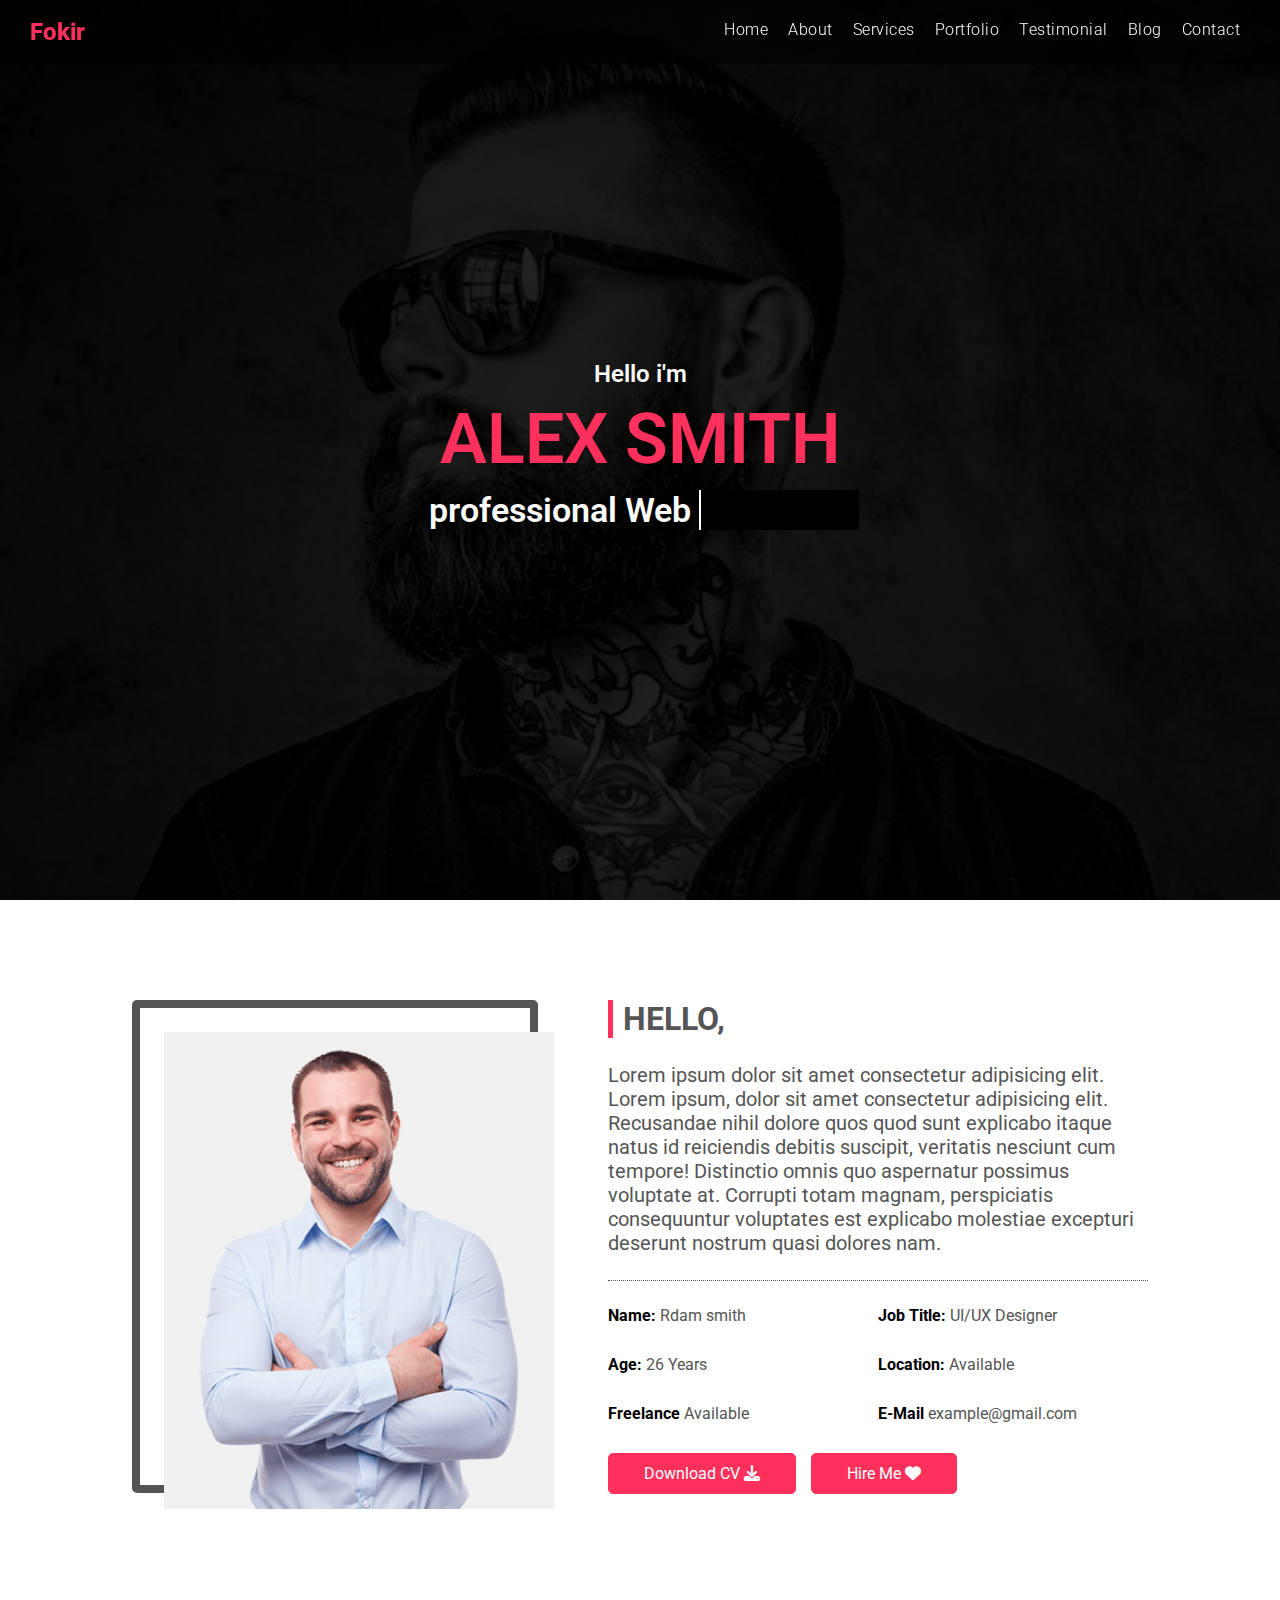
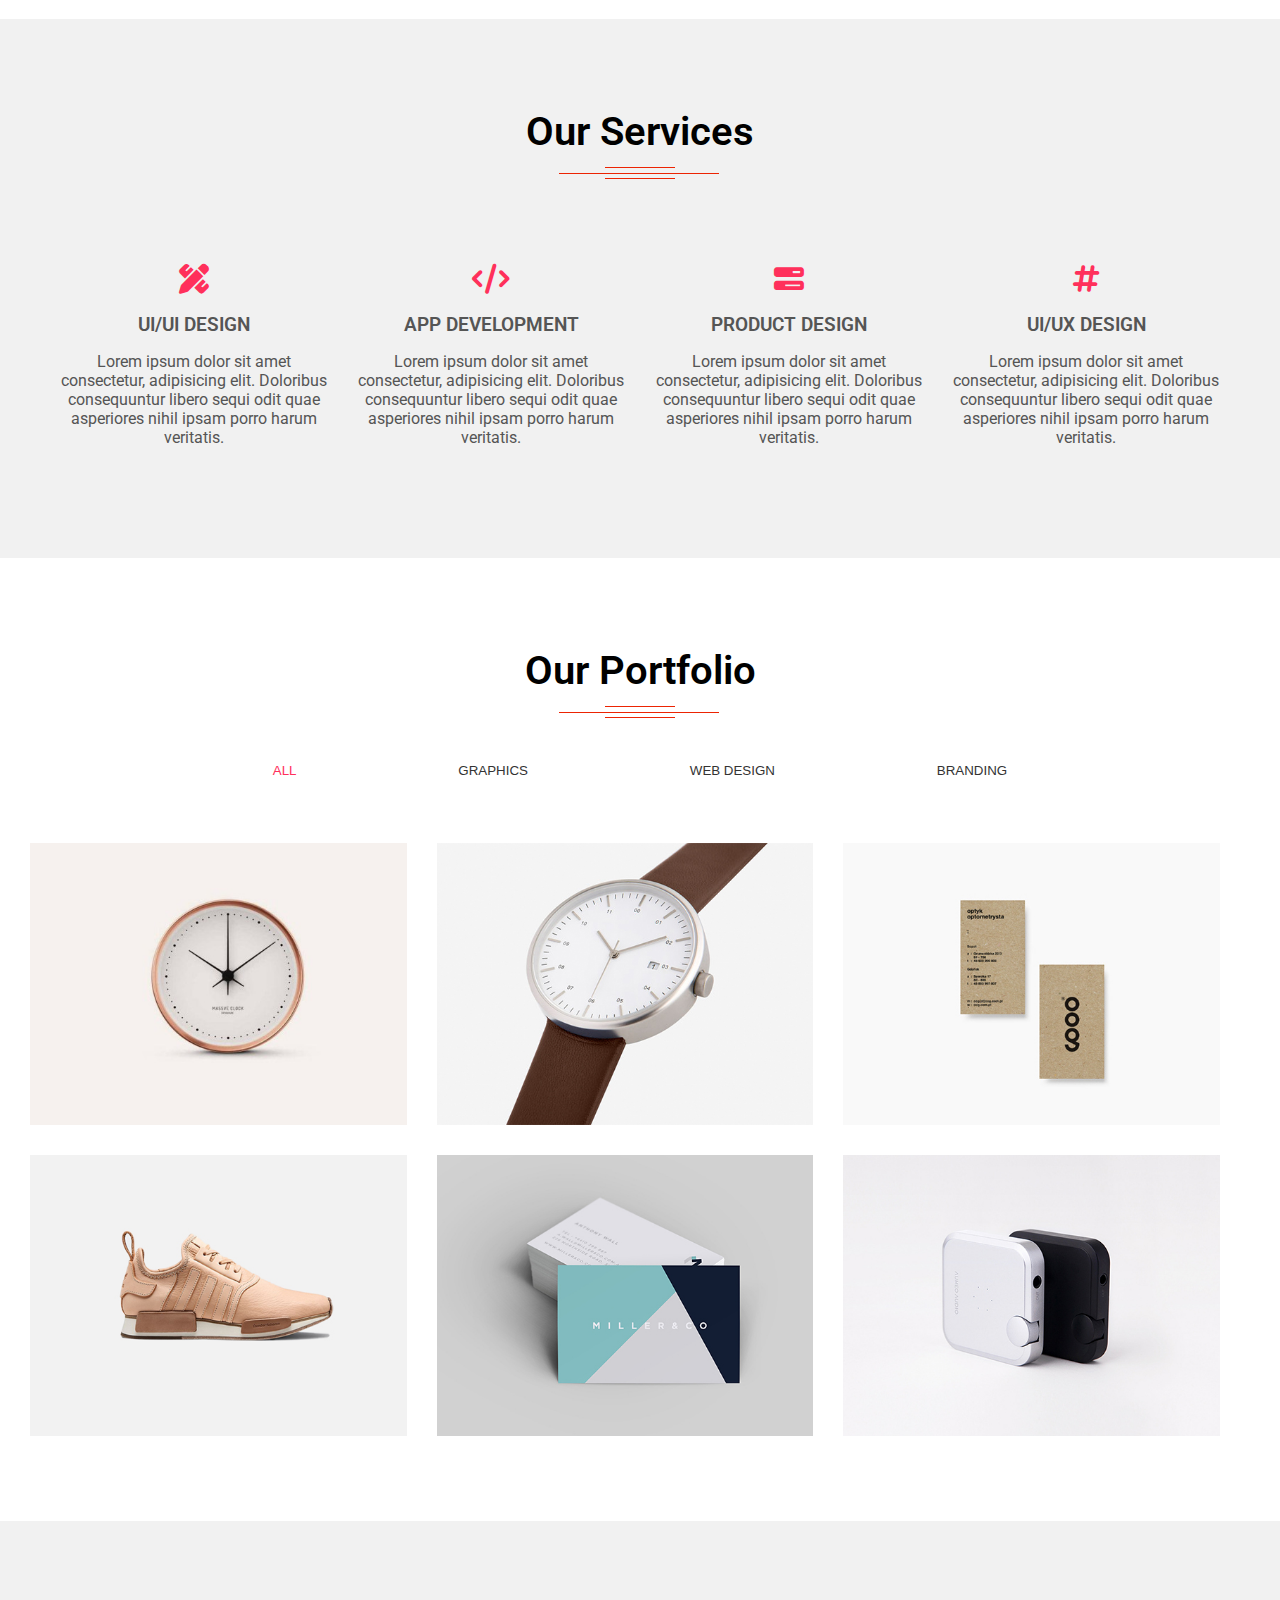
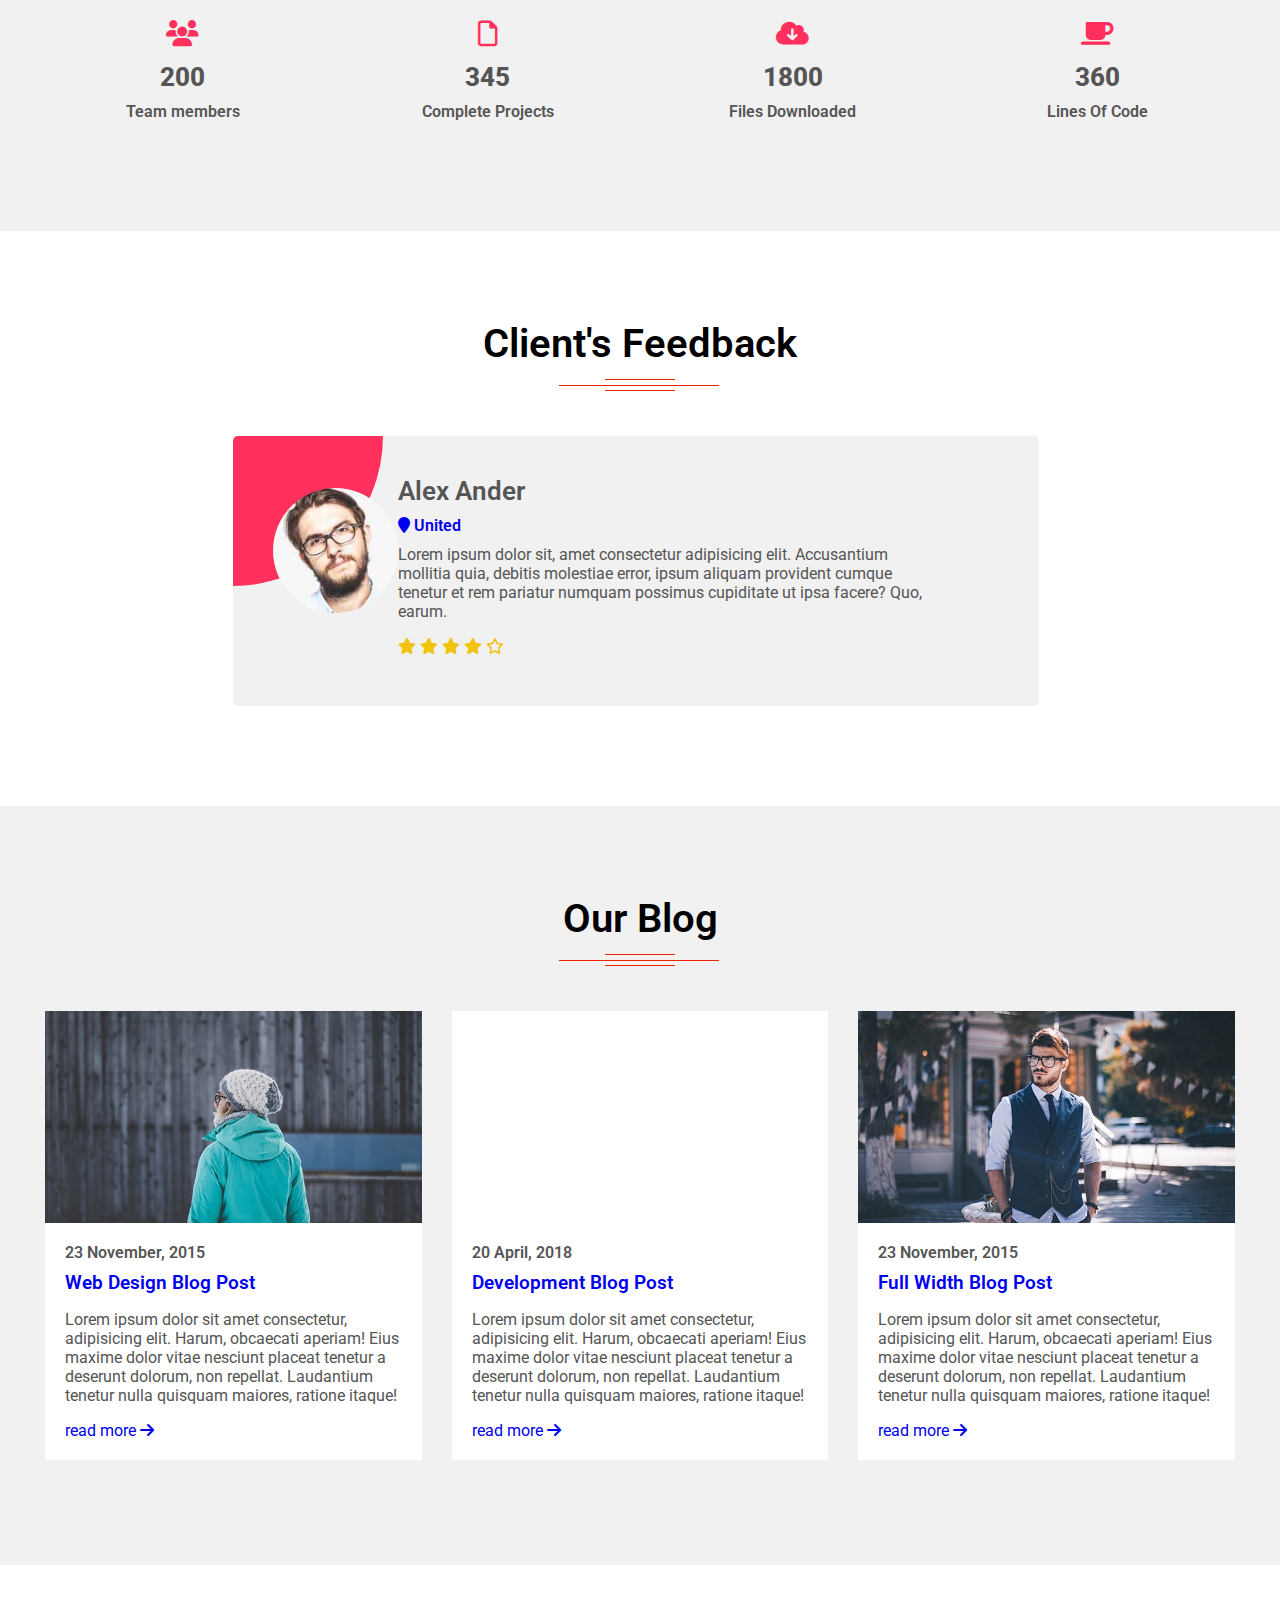
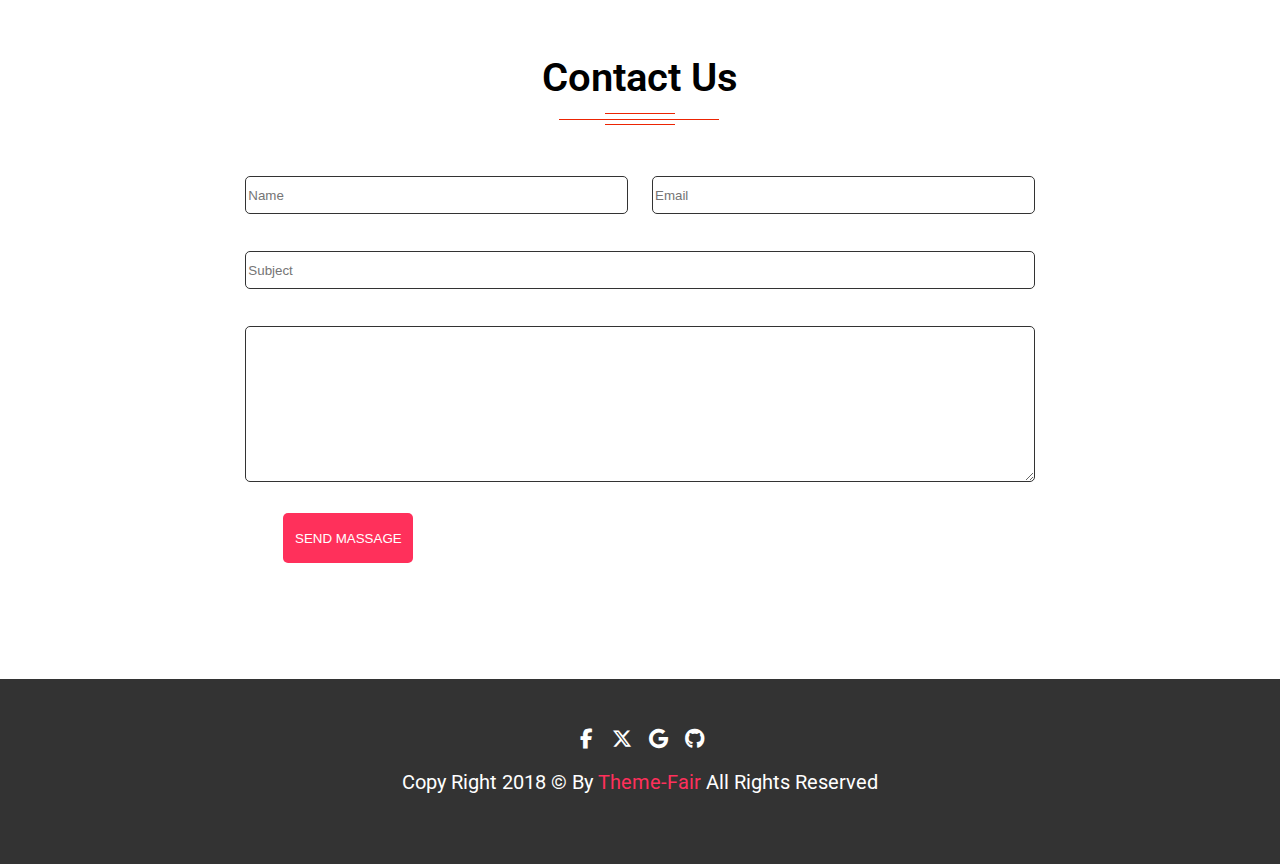
<file: index.html>
<html>
    <head>
        <title>Fokir - Personal Portfolio Bootstrap Template</title>

        <link rel="stylesheet" href="css/container.css"/>
        <link rel="stylesheet" href="css/start.css"/>
        <link rel="stylesheet" href="https://cdnjs.cloudflare.com/ajax/libs/font-awesome/6.5.1/css/all.min.css"/>
        <link rel="preconnect" href="https://fonts.googleapis.com">
        <link rel="preconnect" href="https://fonts.gstatic.com" crossorigin>
        <link href="https://fonts.googleapis.com/css2?family=Roboto:ital,wght@0,100;0,300;0,400;0,500;0,700;0,900;1,100;1,300;1,400;1,500;1,700;1,900&display=swap" rel="stylesheet">
        <link rel="stylesheet" href="css/style.css"/>
        <link rel="stylesheet" href="css/media.css">
    </head>

    <body>
        <header>
            <div class="container main-bar">
                <div class="sm-25 md-25 lg-25 xl-25 xxl-25">
                    <div class="main-logo">
                        <a href="index.html">Fokir</a>
                    </div>
                </div>
                <div class="sm-75 md-75 lg-75 xl-75 xxl-75 ">
                    <div class="menu">
                        <ul class="float-right">
                            <li><a href="#Home">Home</a></li>
                            <li><a href="#About">About</a></li>
                            <li><a href="#Services">Services</a></li>
                            <li><a href="#Portfolio">Portfolio</a></li>
                            <li><a href="#Testimonial">Testimonial</a></li>
                            <li><a href="#Blog">Blog</a></li>
                            <li><a href="#Contact">Contact</a></li>
                        </ul>
                    </div>
                </div>
            </div>
        </header>

        <section class="head-section" id="Home">
            <div class="center-height">
                <div class="text-cell">
                    <h3>Hello i'm</h3>
                    <h1>alex smith</h1>
                    <h4>professional Web
                            <span></span>
                    </h4>
                </div>
            </div>
        </section>
        <section class="about" id="About">
            <div class="container">
                <div class="sm-33 md-33 lg-33 xl-33 xxl-33 s-lg-margin s-xl-mragin s-xxl-margin">
                    <div class="border-box">
                        <div class="photo">
                            <img src="images/about.jpg" alt="personal image">
                            <div class="over">
                                <div class="icons">
                                    <ul>
                                        <li>
                                            <a href="#"><i class="fa-brands fa-facebook-f"></i></a>
                                        </li>
                                        <li>
                                            <a href="#"><i class="fa-brands fa-x-twitter"></i></a>
                                        </li>
                                        <li>
                                            <a href="#"><i class="fa-brands fa-google"></i></a>
                                        </li>
                                        <li>
                                            <a href="#"><i class="fa-brands fa-github"></i></a>
                                        </li>
                                    </ul>
                                </div>
                            </div>
                        </div>
                    </div>
                </div>
                <div class = "sm-50 md-50 lg-50 xl-50 xxl-50">
                    <div class="profile">
                        <h2>hello,</h2>
                        <p>Lorem ipsum dolor sit amet consectetur adipisicing elit. Lorem ipsum, dolor sit amet consectetur adipisicing elit. Recusandae nihil dolore quos quod sunt explicabo itaque natus id reiciendis debitis suscipit, veritatis nesciunt cum tempore! Distinctio omnis quo aspernatur possimus voluptate at. Corrupti totam magnam, perspiciatis consequuntur voluptates est explicabo molestiae excepturi deserunt nostrum quasi dolores nam.</p>
                        
                        <div class="profile-info">
                            <ul>
                                <li>
                                    <span>name:</span>
                                    Rdam smith
                                </li>
                                <li>
                                    <span>Job Title:</span>
                                    UI/UX Designer
                                </li>
                                <li>
                                    <span>age:</span>
                                    26 Years
                                </li>
                                <li>
                                    <span>location:</span>
                                    Available
                                </li>
                                <li>
                                    <span>freelance</span>
                                    Available
                                </li>
                                <li>
                                    <span>e-mail</span>
                                    <a href="mailto:example@gmail.com">example@gmail.com</a>
                                </li>
                            </ul>
                            <div class="hirring-area">
                                <a href="#">
                                    download CV
                                    <i class="fa-solid fa-download"></i>
                                </a>
                                <a href="#" >
                                    hire me
                                    <i class="fa-solid fa-heart"></i>
                                </a>
                            </div>
                        </div>
                    </div>
                </div>
            </div> 
        </section>
        <section class="services" id="Services">
            <div class="container">
                <div class="main-header">
                    <h2>Our Services</h2>
                </div>
                <div>
                    <div class="services-container">
                        <div class="one-service floater">
                            <i class="fa-solid fa-pen-ruler"></i>
                            <h3>ui/ui design</h3>
                            <p>Lorem ipsum dolor sit amet consectetur, adipisicing elit. Doloribus consequuntur libero sequi odit quae asperiores nihil ipsam porro harum veritatis.</p>
                        </div>
                        <div class="one-service floater">
                            <i class="fa-solid fa-code"></i>
                            <h3>app development</h3>
                            <p>Lorem ipsum dolor sit amet consectetur, adipisicing elit. Doloribus consequuntur libero sequi odit quae asperiores nihil ipsam porro harum veritatis.</p>
                        </div>
                        <div class="one-service floater">
                            <i class="fa-solid fa-bars-progress"></i>
                            <h3>product design</h3>
                            <p>Lorem ipsum dolor sit amet consectetur, adipisicing elit. Doloribus consequuntur libero sequi odit quae asperiores nihil ipsam porro harum veritatis.</p>
                        </div>
                        <div class="one-service floater">
                            <i class="fa-solid fa-hashtag"></i>
                            <h3>ui/ux design</h3>
                            <p>Lorem ipsum dolor sit amet consectetur, adipisicing elit. Doloribus consequuntur libero sequi odit quae asperiores nihil ipsam porro harum veritatis.</p>
                        </div>

                    </div>
                </div>
            </div>
        </section>
        <section class="portfolio" id="Portfolio">
            <div class="container">
                <div class="main-header">
                    <h2>our portfolio</h2>
                </div>
                <div class="filter">
                    <button class="colored">all</button>
                    <button>graphics</button>
                    <button>web design</button>
                    <button>branding</button>
                </div>
                <div class="portofolio-images">
                    <div class="sm-100 md-50 lg-33 xl-33 xxl-33 inner-block-margin">
                        <div class="inner">
                            <a href="images/portfolio/1.jpg" target="_blank" class="dark-screen"  >
                            <img src="images/portfolio/1.jpg" alt="clock">
                            <div class="dark-over">
                                <i class="fa-regular fa-file-image"></i>
                            </div>
                        </div>
                        </a>
                    </div>
                    <div class="sm-100 md-50 lg-33 xl-33 xxl-33 inner-block-margin">
                        <div class="inner">
                            <a href="images/portfolio/2.jpg" target="_blank" class="dark-screen" >
                                <img src="images/portfolio/2.jpg" alt="watch">
                                <div class="dark-over">
                                    <i class="fa fa-link"></i>
                                </div>
                            </a>
                        </div>
                    </div>
                    <div class="sm-100 md-50 lg-33 xl-33 xxl-33 inner-block-margin">
                        <div class="inner">
                            <a href="images/portfolio/3.jpg" target="_blank" class="dark-screen" >
                                <img src="images/portfolio/3.jpg" alt="card">
                                <div class="dark-over">
                                    <i class="fa-regular fa-file-video"></i>
                                </div>
                            </a>
                        </div>
                    </div>
                    <div class="sm-100 md-50 lg-33 xl-33 xxl-33 inner-block-margin">
                        <div class="inner">
                            <a href="images/portfolio/4.jpg" target="_blank" class="dark-screen" >
                                <img src="images/portfolio/4.jpg" alt="shoes">
                                <div class="dark-over">
                                    <i class="fa-regular fa-file-image"></i>
                                </div>
                            </a>
                        </div>
                    </div>
                    <div class="sm-100 md-50 lg-33 xl-33 xxl-33 inner-block-margin">
                        <div class="inner">
                            <a href="images/portfolio/5.jpg" target="_blank" class="dark-screen" >
                                <img src="images/portfolio/5.jpg" alt="cards">
                                <div class="dark-over">
                                    <i class="fa fa-link"></i>
                                </div>
                            </a>
                        </div>
                    </div>
                    <div class="sm-100 md-50 lg-33 xl-33 xxl-33 inner-block-margin">
                        <div class="inner">
                            <a href="images/portfolio/6.jpg" target="_blank" class="dark-screen" >
                                <img src="images/portfolio/6.jpg" alt="i donot know">
                                <div class="dark-over">
                                    <i class="fa-regular fa-file-image"></i>
                                </div>
                            </a>
                        </div>
                    </div>
                </div>
            </div>

        </section>
        <section class="good-facts">
            <div class="container">
                <div class="sm-100 md-50 lg-25 xl-25 xxl-25 inner-inline-margin">
                    <div class="inner">
                        <div class="icon"><i class="fa fa-users"></i></div>
                    <div class="icon-info">
                        <h3>200</h3>
                        <h4>Team members</h4>
                    </div>
                    </div>
                </div>
                <div class="sm-100 md-50 lg-25 xl-25 xxl-25 inner-inline-margin">
                    <div class="inner">
                        <div class="icon"><i class="fa-regular fa-file"></i></div>
                    <div class="icon-info">
                        <h3>345</h3>
                        <h4>Complete Projects</h4>
                    </div>
                    </div>
                </div>
                <div class="sm-100 md-50 lg-25 xl-25 xxl-25 inner-inline-margin">
                    <div class="inner">
                        <div class="icon"><i class="fa fa-cloud-download"></i></div>
                    <div class="icon-info">
                        <h3>1800</h3>
                        <h4>Files Downloaded</h4>
                    </div>
                    </div>
                </div>
                <div class="sm-100 md-50 lg-25 xl-25 xxl-25 inner-inline-margin">
                    <div class="inner">
                        <div class="icon"><i class="fa fa-coffee"></i></div>
                    <div class="icon-info">
                        <h3>360</h3>
                        <h4>Lines Of Code</h4>
                    </div>
                    </div>
                </div>
            </div>
        </section>
        <section class="testimonial" id="Testimonial">
            <div class="container">
                <div class="main-header">
                    <h2>Client's Feedback</h2>
                </div>
                <div class="client-rev">
                    <div class="l-lg-margin xl-mragin l-xxl-margin l-sm-margin l-md-margin sm-75 md-75 lg-66 xl-66 rev-box">
                        <div class="client-image">
                            <img src="images/feedback.jpg" alt="iage for client">
                        </div>
                        <div class="rev-content">
                            <h3>Alex ander</h3>
                            <h4><a href="#">
                                <i class="fa-solid fa-location-pin"></i>
                                united
                            </a></h4>
                            <p>Lorem ipsum dolor sit, amet consectetur adipisicing elit. Accusantium mollitia quia, debitis molestiae error, ipsum aliquam provident cumque tenetur et rem pariatur numquam possimus cupiditate ut ipsa facere? Quo, earum.</p>
                            <div class="stars-container">
                                <i class="fa-solid fa-star"></i>
                                <i class="fa-solid fa-star"></i>
                                <i class="fa-solid fa-star"></i>
                                <i class="fa-solid fa-star"></i>
                                <i class="fa-regular fa-star"></i>
                            </div>
                            <div class="colored-div">
                                
                            </div>
                        </div>
                    </div>
                </div>
            </div>
        </section>
        <section class="blog" id="Blog">
            <div class="container">
                <div class="main-header">
                    <h2>our blog</h2>
                </div>
                <div class="div-container">
                    <div class="sm-100 md-50 lg-33 xl-33 xxl-33 inner-inline-margin">
                        <div class="singel-blog">
                            <div class="blog-image">
                                <a href="#"><img src="images/blog/12.jpg" alt="a happy client"></a>
                            </div>
                            <div class="blog-content">
                                <h4> 23 November, 2015</h4>
                                <h3><a href="#">web design blog post</a></h3>
                                <p>Lorem ipsum dolor sit amet consectetur, adipisicing elit. Harum, obcaecati aperiam! Eius maxime dolor vitae nesciunt placeat tenetur a deserunt dolorum, non repellat. Laudantium tenetur nulla quisquam maiores, ratione itaque!</p>
                                <div>
                                    <a href="#">
                                        read more
                                        <i class="fa-solid fa-arrow-right"></i>
                                    </a>
                                </div>
                            </div>
                        </div>
                    </div>
                    <div class="sm-100 md-50 lg-33 xl-33 xxl-33 inner-inline-margin">
                        <div class="singel-blog">
                            <div class="blog-iframe">
                                <iframe width="560" height="315" src="https://www.youtube.com/embed/uVju5--RqtY?si=h3u9ikeBhEhutsVu" title="YouTube video player" frameborder="0" allow="accelerometer; autoplay; clipboard-write; encrypted-media; gyroscope; picture-in-picture; web-share" referrerpolicy="strict-origin-when-cross-origin" allowfullscreen></iframe>
                            </div>
                            <div class="blog-content">
                                <h4>20 April, 2018</h4>
                                <h3><a href="#">development blog post</a></h3>
                                <p>Lorem ipsum dolor sit amet consectetur, adipisicing elit. Harum, obcaecati aperiam! Eius maxime dolor vitae nesciunt placeat tenetur a deserunt dolorum, non repellat. Laudantium tenetur nulla quisquam maiores, ratione itaque!</p>
                                <div>
                                    <a href="#">
                                        read more
                                        <i class="fa-solid fa-arrow-right"></i>
                                    </a>
                                </div>
                            </div>
                        </div>
                    </div>
                    <div class="sm-100 md-50 lg-33 xl-33 xxl-33 inner-inline-margin">
                        <div class="singel-blog">
                            <div class="blog-image">
                                <a href="#"><img src="images/blog/32.jpg" alt="a happy client"></a>
                            </div>
                            <div class="blog-content">
                                <h4> 23 November, 2015</h4>
                                <h3><a href="#">full width blog post</a></h3>
                                <p>Lorem ipsum dolor sit amet consectetur, adipisicing elit. Harum, obcaecati aperiam! Eius maxime dolor vitae nesciunt placeat tenetur a deserunt dolorum, non repellat. Laudantium tenetur nulla quisquam maiores, ratione itaque!</p>
                                <div>
                                    <a href="#">
                                        read more
                                        <i class="fa-solid fa-arrow-right"></i>
                                    </a>
                                </div>
                            </div>
                        </div>
                    </div>
                </div>
            </div>
        </section>
        <section class="contact" id="Contact">
            <div class="container">
                <div class="main-header">
                    <h2>contact us</h2>
                </div>
                <div class="form-container l-xxl-margin l-lg-margin l-xl-margin rt-margin">
                    <form>
                        <div class="sm-100 md-50 lg-50 xl-50 xxl-50 singel-input">
                            <input type="text" name="Name" placeholder="Name">
                        </div>
                        <div class="sm-100 md-50 lg-50 xl-50 xxl-50 singel-input">
                            <input type="text" name="Email" placeholder="Email">
                        </div>
                        <div class="sm-100 md-100 lg-100 xl-100 xxl-100 singel-input">
                            <input type="text" name="Subject" placeholder="Subject">
                        </div>
                        <div class="sm-100 md-100 lg-100 xl-100 xxl-100 singel-input">
                            <textarea name="" id="" cols="125" rows="10"></textarea>
                        </div>
                        <div class="button-container">
                            <button type="button">send massage</button>
                        </div>
                        </div>
                    </form>
                </div>
            </div>
        </section>
        <footer>
            <div class="all-100">
                <div class="footer-icons">
                    <ul>
                        <li>
                            <a href="#"><i class="fa-brands fa-facebook-f"></i></a>
                        </li>
                        <li>
                            <a href="#"><i class="fa-brands fa-x-twitter"></i></a>
                        </li>
                        <li>
                            <a href="#"><i class="fa-brands fa-google"></i></a>
                        </li>
                        <li>
                            <a href="#"><i class="fa-brands fa-github"></i></a>
                        </li>
                    </ul>
                </div>
                <p class="copy-right">Copy Right 2018 © By <a href="#">Theme-fair</a> All Rights Reserved</p>
            </div>
        </footer>
    </body>
</html>
</file>
<file: css/container.css>
.container {
    padding-right: 15px;
    padding-left: 15px;
    margin-right: auto;
    margin-left: auto;
}
@media screen and (min-width: 640px) {
    .container {
        width: 615px;
    }
}

@media screen and (min-width: 768px) {
    .container {
        width: 750px;
    }
}
@media screen and (min-width: 1024px) {
    .container {
        width: 990px;
    }
}
@media screen and (min-width: 1280px) {
    .container {
        width: 1250px;
    }
}
</file>
<file: css/start.css>
*, *::before, *::after {
    box-sizing: border-box;
}

div::before {
    display: table;
    content: " ";
}
div::after {
    display: table;
    content: " ";
}
h1,h2,h3,h4 {
    font-weight: 600;
    margin: 0 0 10px;  
}
div::after {
    content: "";
    clear: both;
}
body {
    margin: 0;
}
li {
    list-style: none;
}
img {
    display: block;
    width: 100%;
    height: auto;
}
ul {
    margin: 0;
    padding: 0;
}
a, button {
    transition: all 0.4s ease-in-out 0s;
    margin: 0;
    padding: 0;
    display: block;
}
.floater {
    float: left;
}
i {
    text-align: center;
}
iframe {
    width: 100%;
}
html {
    scroll-behavior: smooth;
}
</file>
<file: css/style.css>
body {
    color: #555555;
    font-family: "Roboto", sans-serif
}
.text-cell h4 {
    font-size: 34px;
}
.text-cell span {
    position: relative;
    overflow: hidden;
}
.text-cell h4 span::before {
    content: "Developer";
    color: #ff305b;
    text-transform: capitalize;
    animation: words 20s infinite;
}
.text-cell h4 span::after {
    content: " ";
    position: absolute;
    width: calc(100% + 8px);
    height: 100%;
    background-color: rgb(0, 0, 0);
    overflow: hidden;
    right: -8px;
    border-left: 2.5px #fff solid;
    animation: lighting 0.8s infinite,typing 20s steps(9) infinite;
}
@keyframes lighting {
    to {
        border-left: 2.5px #1a1111 solid;
    }
}
@keyframes words {
    0%,20% {
        content: "designer";
    }
    21%,40% {
        content: "designer";
    }
    41%,60% {
        content: "developer";
    }
    61%,80% {
        content: "ahmed";
    }
    81%,100% {
        content: "zienhom";
    }
}
@keyframes typing {
    10%,15%,30%,35%,50%,55%,70%,75%,90%,95% {
        width: 0px;
    }
    5%,20%,25%,40%,45%,60%,65%,80%,85%{
        width: calc(100% + 8px);
    }
}

header {
    background-color:rgba(0, 0, 0, 0.57);
    position: fixed;
    width: 100%;
    z-index: 1997;
}
.main-logo > a {
    color: #ff305b;
    display: block;
    font-size: 24px;
    font-weight: 800;
    padding: 18px 0;
}
a {
    text-decoration: none;
}
.float-right {
    float: right;
}
.menu>ul {
    margin: 0;
    padding: 0;
}

.menu>.float-right>li {
    float: left;
    padding-inline: 10px;
}
.menu a {
    display: block;
    padding-block: 20px;
}
.menu>.float-right>li>a{
    color: #fff;
    font-size: 16px;
    font-weight: 300;
    letter-spacing: 0.5px;
}
.menu>.float-right>li>a:hover {
    color: #ff305b;
}
.head-section{
    position: relative;
    height: 100vh;
    background-image: url(../images/headerbg\ img.jpg);
    background-position: center;
    background-size: cover;
}
.head-section:before {
    background: rgba(0, 0, 0, 0.8) none repeat scroll 0 0;
    content: "";
    height: 100%;
    left: 0;
    position: absolute;
    top: 0;
    width: 100%;
}
.center-height {
    display: table;
    height: 100%;
    width: 100%;
}
.text-cell{
    color: #ffffff;
    display: table-cell;
    position: relative;
    text-align: center;
    vertical-align: middle;
}
.text-cell h3 {
    font-size: 24px
}

.text-cell h1 {
    color: #ff305b;
    font-size: 70px;
    text-transform: uppercase;
}
.about {
    padding-top: 100px;
    padding-bottom: 125px;

}
.border-box {
    border: #555555 8px solid;
    border-radius: 5px;
    position: relative;

}
.photo {
    transform: translateY(24px) translateX(24px);
    margin: 0;
    padding: 0;
    background-color: black;
}
.over {
    background-color: rgba(0, 0, 0, 0.57);
    height: 100%;
    left: 0;
    position: absolute;
    bottom: 0;
    height: 0;
    width: 100%;
    opacity: 0;
    visibility: hidden;
    transition: all 0.5s ease 0s;
}
.photo:hover .over, .portfolio-singel-image a:hover .over {
    border-radius: 5px;
    height: 100%;
    opacity: 1;
    visibility: visible;
}
.icons {
    color: #fff;
    position: absolute;
    top: 50%;
    left: 50%;
    transform: translate(-50%, -50%);
}

.icons li {
    display: inline-block   ;
}
.icons li a {
    color: #fff;
    display: block;
    font-size: 20px;
    height: 20px;
    width: 32px;
    position: relative;

}

.icons li a:hover {
    color: #ff305b;
}
.profile {
    margin-left: 70px;
}
.profile h2  {
    text-transform: uppercase;
    position: relative;
    padding-left: 15px;
    margin-bottom: 25px;
    font-weight: bold;
    font-size:xx-large;
    font-weight: bold;

}
.profile h2::before {
    content:  " ";
    position: absolute;
    top: 0;
    left: 0;
    height: 100%;
    width: 5px;
    background-color:#ff305b ;
}
.profile p {
    font-size: 20px;
    border-bottom: 1px dotted #555555 ;
    padding-bottom: 25px;
    margin-bottom: 25px;
}
.profile-info ul span {
    color: black;
    text-transform: capitalize;
    font-weight: bold;

}
.profile-info li {
    float: left;
    width: 50%;
    margin-bottom: 30px;
}
.profile-info li a {
    display: inline-block;
    margin: 0;
    padding: 0;
    color: #555555;
}
.hirring-area a {
    text-transform: capitalize;
    float: left;
    color: #fff;
    background-color: #ff305b;
    margin-right: 15px;
    text-align: center;
    border: #ff305b 1px solid;
    border-radius: 5px;
    padding-inline: 35px;
    padding-block: 10px;
}   
.hirring-area a:hover {
    background-color: #EC2403; 
}
.hirring-area a .fa-heart {
    transition: all 0.8s 0s ease-in-out;
}
.hirring-area a:hover  .fa-heart{
    color: #400000;
    
}
.services {
    padding: 100 0 55;
    background-color: #f1f1f1;
}
.main-header {
    color: black;
    text-align: center;
    width: 100%;
}
.main-header h2 {
    position: relative;
    padding-bottom: 35px;
    margin-bottom: 45px;
    font-size: 40px;
    line-height: 25px;
    text-transform: capitalize;
}
.main-header h2::before {
    content: " ";
    padding-block: 5px;
    position: absolute;
    bottom: 0;
    left: 0;
    right: 0;
    margin-inline: auto;
    border-top: #EC2403 solid 1px;
    border-bottom: #EC2403 solid 1px;
    width: 70px;
}
.main-header h2::after {
    content: " ";
    width: 160px;
    background-color: #EC2403;
    position:absolute;
    bottom: 5px;
    left: 0;
    right: 3px;
    height: 1px;
    margin-inline: auto;   
}
.services-container {
    margin-inline: 15px;
}
.one-service {
    width: 25%;
    padding: 40px 15px;
    float: left;
    text-align: center;
    transition: all 0.8s 0s ease-in-out;
}
.one-service:hover {
    background-color: #fff;
    border-radius: 5px;
} 

.one-service i {
    display: block;
    margin-bottom: 20px;
    font-size: 30px;
    color: #ff305b;
    transition: all 0.8s 0s ease-in-out;
}

.one-service h3  {
    margin-bottom: 15px;
    text-transform: uppercase;
}

.one-service:hover i {
    transform: scale(1.25);
}
.portfolio {
    padding: 100px 0 70px;
}
.filter {
    display: flex;
    justify-content: space-around;
    text-align: center;
    margin-bottom: 50px;
}
.filter button {
    color :#333333;
    text-transform: uppercase;
    text-align: center;
    background-color: rgba(0, 0, 0, 0.0);
    border: 0;
}
.filter .colored {
    color: #ff305b;
}
.inner-block-margin {
    padding-block: 15px;
}
.inner-block-margin .inner {
    background-color: rgba(0, 0, 0, 0.0);
    margin-right: 30px;
}

.good-facts {
    padding-block: 100px;
    background-color: #f1f1f1;
}
.inner-inline-margin {
    padding-inline: 15px;
}
.inner-inline-margin .inner .icon{
    width: 100%;
    text-align: center;
    color: #ff305b;
    font-size: 26px;
    margin-bottom: 15px;
}
.inner-inline-margin .inner .icon-info{
    width: 100%;
    text-align: center;
}

.inner-inline-margin .inner .icon-info h3{
    font-size: 26px;
    font-weight: 800;
}
.testimonial {
    padding-block: 100px;
}
.dark-screen {
    position: relative;
}
.dark-screen .dark-over {
    background-color: rgba(0, 0, 0, 0.57);
    position: absolute;
    height: 100%;
    top: 0;
    left: 0;
    right: 0;
    bottom: 0;
    opacity: 0;
    transition: all 0.4s 0s ease-in-out;
}
.dark-screen:hover .dark-over {
    opacity: 1;
}
.dark-over i {
    color: #ff305b;
    position: absolute;
    bottom: 0;
    right: 0;
    font-size: 20PX;
    padding: 0 5PX 5px 0;
}
.client-rev {
    width: 100%;
}
.rev-box {
    background-color: #f1f1f1 ;
    border-radius: 5px;
    overflow: hidden;
    padding: 40px;
    position: relative;
    
}
.rev-box .client-image {
    width: 125px;
    float: left;
    border-radius: 50%;
    overflow: hidden;
    margin-block: 12px;
    position: absolute;
    z-index: 199;
}
 .rev-box .rev-content {
    float: left;
    width: 75%;
    margin-left: 125px;
 }
 .rev-box .rev-content h3  {
    font-size: 26px;
    text-transform: capitalize;

 }
 .rev-box .rev-content h4 {
    text-transform: capitalize;
 }
 .rev-box .rev-content p {
    margin-top: 0;
 }
.stars-container i {
    color: #f1c30d;
    margin-bottom: 12px;
}
.colored-div {
    position: absolute;
    top: 0;
    left: 0;
    width: 150px;
    height: 150px;
    background-color: #ff305b;
    z-index: 1;
    border-bottom-right-radius: 100%;
}
.blog {
    padding: 100px 0 75px;
    background-color: #f1f1f1;
}
.blog .singel-blog {
    margin-bottom: 30px;
    background-color: #fff;
    overflow: hidden;
}
.singel-blog .blog-image {
    width: 100%;
    position: relative;
}
.singel-blog .blog-content {
    padding: 20px;
}
.singel-blog .blog-content h3:hover, .singel-blog .blog-content a:hover {
    color: #ff305b;
}
.blog-content h3 {
    text-transform: capitalize;
}

.blog-iframe {
    position: relative;
    padding-bottom: 56.25%;
}

.blog-iframe iframe {
    position: absolute;
    top: 0;
    right: 0;
    bottom: 0;
    left: 0;
    margin: 0;
    padding: 0;
    height: 100%;
    width: 100%;
}
.contact {
    padding-block: 100px;
}
.form-container {
    overflow: auto;
}
.singel-input {
    margin-bottom: 25px;
    padding: 6px 12px;
}
.singel-input input, .singel-input textarea  {
    display: block;
    width: 100%;
    height: 38px;
    border-radius: 5px;
    border:#333333 solid 1px;
}
.singel-input textarea {
    height: auto;
}
/* .form-container button {
    display: block;
} */
.button-container {
    padding-inline: 25px;
    margin-inline: 25px;
}
.button-container button {
    width: 130px;
    height: 50px;
    text-transform: uppercase;
    color: #fff;
    background-color: #ff305b;
    border: 0 ;
    border-radius: 5px;
}
.button-container button:hover {
    background-color: #EC2403;
}
.rt-margin {
    margin-right: 16.6666666666666666666666%;
}
footer {
    text-align: center;
    padding-block: 50px;
    background-color: #333333;
}
.footer-icons li {
    display: inline-block   ;
}
.footer-icons li a {
    color: #fff;
    display: block;
    font-size: 20px;
    height: 20px;
    width: 32px;
    position: relative;
}
.footer-icons li a:hover {
    color: #ff305b;
}
footer p {
    font-size: 20px;
    text-transform: capitalize;
    color: #fff;
}

footer p a {
    display: inline;
    color: #ff305b;
}
footer p a:hover {
    text-decoration: underline;
}
</file>
<file: css/media.css>
/* small screen */
@media screen and (min-width: 640px) {
    .sm-100 {
        width: 100%;
        float: left;
    }
    .sm-75 {
        width: 75%;
        float: left;
    }
    .sm-66 {
        width: 66%;
        float: left;
    }
    .sm-50 {
        width: 50%;
        float: left;
    }
    .sm-33 {
        width: 33.333333333333333%;
        float: left;
    }
    .sm-25 {
        width: 25%;
        float: left;
    }
    .sm-16 {
        width: 16.666666666666666666%;
        float: left;
    }
    .s-sm-margin {
        margin-left: 8.333333333333333%;
    }
    .l-sm-margin {
        margin-left: 16.666666666666666%;
    }
}
/* medium screen */
@media screen and (min-width: 768px) {
    .md-100 {
        width: 100%;
        float: left;
    }
    .md-75 {
        width: 75%;
        float: left;
    }
    .md-66 {
        width: 66%;
        float: left;
    }
    .md-50 {
        width: 50%;
        float: left;
    }
    .md-33 {
        width: 33.333333333333333%;
        float: left;
    }
    .md-25 {
        width: 25%;
        float: left;
    }
    .md-16 {
        width: 16.666666666666666666%;
        float: left;
    }
    .s-md-margin {
        margin-left: 8.333333333333333%;
    }
    .l-md-margin {
        margin-left: 16.666666666666666%;
    }
}
/* large screen */
@media screen and (min-width: 1024px) {
    .lg-100 {
        width: 100%;
        float: left;
    }
    .lg-75 {
        width: 75%;
        float: left;
    }
    .lg-66 {
        width: 66%;
        float: left;
    }
    .lg-50 {
        width: 50%;
        float: left;
    }
    .lg-33 {
        width: 33.333333333333333%;
        float: left;
    }
    .lg-25 {
        width: 25%;
        float: left;
    }
    .lg-16 {
        width: 16.666666666666666666%;
        float: left;
    }
    .s-lg-margin {
        margin-left: 8.333333333333333%;
    }
    .l-lg-margin {
        margin-left: 16.666666666666666%;
    }
}
/* x-large screen */
@media screen and (min-width: 1280px) {
    .xl-100 {
        width: 100%;
        float: left;
    }
    .xl-75 {
        width: 75%;
        float: left;
    }
    .xl-66 {
        width: 66%;
        float: left;
    }
    .xl-50 {
        width: 50%;
        float: left;
    }
    .xl-33 {
        width: 33.333333333333333%;
        float: left;
    }
    .xl-25 {
        width: 25%;
        float: left;
    }
    .xl-16 {
        width: 16.666666666666666666%;
        float: left;
    }
    .s-xl-margin {
        margin-left: 8.333333333333333%;
    }
    .l-xl-margin {
        margin-left: 16.666666666666666%;
    }
}
/* double x-large screen */
@media screen and (min-width: 1536px) {
    .xxl-100 {
        width: 100%;
        float: left;
    }
    .xxl-75 {
        width: 75%;
        float: left;
    }
    .xxl-66 {
        width: 66%;
        float: left;
    }
    .xxl-50 {
        width: 50%;
        float: left;
    }
    .xxl-33 {
        width: 33.333333333333333%;
        float: left;
    }
    .xxl-25 {
        width: 25%;
        float: left;
    }
    .xxl-16 {
        width: 16.666666666666666666%;
        float: left;
    }
    .s-xxl-margin {
        margin-left: 8.333333333333333%;
    }
    .l-xxl-margin {
        margin-left: 16.666666666666666%;
    }
}
@media screen {
    .all-100 {
        width: 100%;
    }
}
</file>
